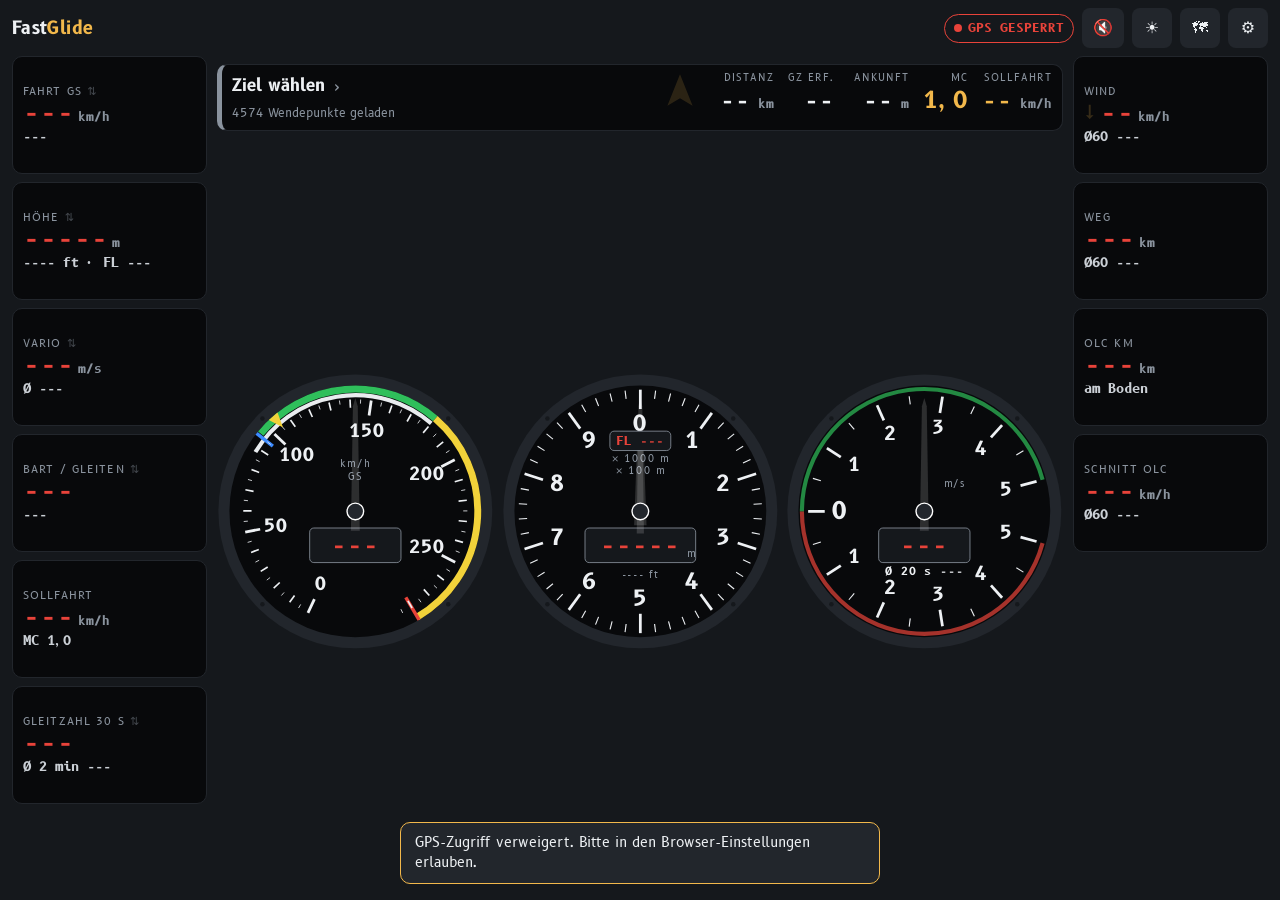
<file: index.html>
<!doctype html>
<html lang="de">
<head>
  <meta charset="utf-8">
  <meta name="viewport" content="width=device-width, initial-scale=1, viewport-fit=cover">
  <meta name="theme-color" content="#15181c">
  <meta name="description" content="Fahrt-, Steig- und Höhenanzeige per GPS für den Segelflug">
  <title>FastGlide</title>
  <link rel="manifest" href="manifest.webmanifest">
  <link rel="icon" href="icons/icon.svg" type="image/svg+xml">
  <link rel="apple-touch-icon" href="icons/icon-192.png">
  <link rel="stylesheet" href="vendor/leaflet/leaflet.css">
  <link rel="stylesheet" href="css/style.css">
</head>
<body>
  <div class="app">
    <header>
      <h1 class="brand">Fast<span>Glide</span></h1>
      <span class="chip" id="status" data-state="wait"><i></i><span id="status-text">GPS SUCHT …</span></span>
      <button id="sound" aria-pressed="false" title="Vario-Ton">🔇</button>
      <button id="day" aria-pressed="false" title="Tagmodus">☀</button>
      <button id="page" title="Karte" aria-label="Karte">🗺</button>
      <button id="open-settings" title="Einstellungen">⚙</button>
    </header>

    <div id="aswarn" class="aswarn" role="alert" hidden>
      <div class="aswarn-t">⚠ <span id="aswarn-title"></span></div>
      <div class="aswarn-d" id="aswarn-detail"></div>
      <div class="aswarn-h">
        <span>Tippen: 5 Minuten ruhig</span>
        <button type="button" id="aswarn-ignore">Nicht mehr warnen</button>
      </div>
    </div>

    <section class="digi" aria-label="Digitale Anzeigen">
      <!-- Links: Flugzustand (antippen wechselt obere und untere Anzeige), rechts: Wind, Strecke, Schnitt.
           Auf schmalen Bildschirmen stehen beide Gruppen zusammen als Raster über Endanflug und Karte. -->
      <div class="digi-l">
      <button type="button" class="digi-c d-full d-swap" data-swap="spd" aria-label="Fahrt, tippen zum Wechseln"><span class="fg-k" id="d-spd-k">Fahrt GS</span><span class="digi-n"><b id="d-spd">---</b><small class="u">km/h</small></span><span class="digi-s" id="d-spd-s">---</span></button>
      <button type="button" class="digi-c d-full d-swap" data-swap="alt" aria-label="Höhe, tippen zum Wechseln"><span class="fg-k">Höhe</span><span class="digi-n"><b id="d-alt">-----</b><small class="u" id="d-alt-u">m</small></span><span class="digi-s" id="d-altft">---- ft · FL ---</span></button>
      <button type="button" class="digi-c d-full d-swap" data-swap="var" aria-label="Vario, tippen zum Wechseln"><span class="fg-k" id="d-var-k">Vario</span><span class="digi-n"><b id="d-var">---</b><small class="u">m/s</small></span><span class="digi-s" id="d-avg">Ø ---</span></button>
      <button type="button" class="digi-c d-phase d-swap" data-swap="ph" aria-label="Bart oder Gleitflug, tippen zum Wechseln" aria-live="off"><span class="fg-k" id="d-ph-k">Bart / Gleiten</span><span class="digi-n"><b id="d-ph">---</b><small class="u" id="d-ph-u"></small></span><span class="digi-s" id="d-ph-s">---</span></button>
      <button type="button" class="digi-c d-stf" id="d-stf-box" aria-label="Sollfahrt, tippen für MC, Flächenbelastung und Mücken">
        <span class="fg-k">Sollfahrt</span><span class="digi-n"><b id="d-stf">---</b><small class="u">km/h</small> <i id="d-stf-cmd" class="stf-cmd"></i></span><span class="digi-s" id="d-stf-s">MC ---</span>
      </button>
      <button type="button" class="digi-c d-full d-ld d-swap" data-swap="ld" aria-label="Gleitzahl über Grund, tippen zum Wechseln"><span class="fg-k" id="d-ld-k">Gleitzahl 30 s</span><span class="digi-n"><b id="d-ld">---</b></span><span class="digi-s" id="d-ld-s">Ø 2 min ---</span></button>
      </div>
      <div class="digi-r">
      <button type="button" class="digi-c d-windt" id="d-wind-box" aria-label="Wind, tippen für Details">
        <span class="fg-k" id="d-wind-k">Wind</span><span class="digi-n"><i id="d-wind-arr" class="wind-arr" aria-hidden="true">↓</i><b id="d-wind">--</b><small class="u">km/h</small></span><span class="digi-s" id="d-wind-s">Ø60 ---</span>
      </button>
      <button type="button" class="digi-c d-full d-dist" id="d-dist-box" aria-label="Geflogene Strecke">
        <span class="fg-k">Weg</span><span class="digi-n"><b id="d-dist">---</b><small class="u">km</small></span><span class="digi-s" id="d-dist-s">Ø60 ---</span>
      </button>
      <button type="button" class="digi-c d-full d-olc" id="d-olc-box" aria-label="OLC-Strecke, tippen für Details">
        <span class="fg-k">OLC km</span><span class="digi-n"><b id="d-olc">---</b><small class="u">km</small></span><span class="digi-s" id="d-olc-s">---</span>
      </button>
      <button type="button" class="digi-c d-olcv" id="d-olcv-box" aria-label="Schnitt OLC, tippen für Details">
        <span class="fg-k">Schnitt OLC</span><span class="digi-n"><b id="d-olcv">---</b><small class="u">km/h</small></span><span class="digi-s" id="d-olcv-s">Ø60 ---</span>
      </button>
      <button type="button" class="digi-c d-full d-task" id="d-task-box" aria-label="Geflogene Aufgabenstrecke, tippen für Details">
        <span class="fg-k">Aufgabe km</span><span class="digi-n"><b id="d-task">---</b><small class="u">km</small></span><span class="digi-s" id="d-task-s">---</span>
      </button>
      <button type="button" class="digi-c d-task d-taskv" id="d-taskv-box" aria-label="Schnitt Aufgabe, tippen für Details">
        <span class="fg-k">Schnitt Aufgabe</span><span class="digi-n"><b id="d-taskv">---</b><small class="u">km/h</small></span><span class="digi-s" id="d-taskv-s">Ø60 ---</span>
      </button>
      </div>
    </section>

    <section id="fg" class="fg" data-state="none" role="button" tabindex="0" aria-label="Endanflug: Ziel wählen">
      <div class="fg-head"><span class="fg-name">Endanflug</span><span class="fg-code"></span></div>
      <div class="fg-vals">
        <div class="fg-dir" data-mode="off" aria-hidden="true">
          <svg viewBox="0 0 40 40"><g class="fg-arrow"><path d="M20 3 L32 33 L20 26 L8 33 Z"/></g></svg>
          <span class="fg-turn"></span>
        </div>
        <div class="fg-v"><span class="fg-k">Distanz</span><span class="fg-n"><b id="fg-dist">--</b> km</span></div>
        <div class="fg-v fg-ld"><span class="fg-k">GZ erf.</span><span class="fg-n"><b id="fg-ld">--</b></span></div>
        <div class="fg-v fg-arr"><span class="fg-k">Ankunft</span><span class="fg-n"><b id="fg-arr">--</b> m</span></div>
        <div class="fg-v fg-mc" role="button" tabindex="0" title="MC, Flächenbelastung und Mücken einstellen"><span class="fg-k">MC</span><span class="fg-n"><b id="fg-mc">--</b></span></div>
        <div class="fg-v fg-stf"><span class="fg-k">Sollfahrt</span><span class="fg-n"><b id="fg-stf">--</b> km/h</span></div>
      </div>
      <div class="fg-note">Wendepunktdatei in ⚙ laden</div>
    </section>

    <main class="gauges">
      <section class="inst"><svg id="asi" role="img" aria-label="Fahrtmesser"></svg></section>
      <section class="inst"><svg id="alt" role="img" aria-label="Höhenmesser"></svg></section>
      <section class="inst"><svg id="vario" role="img" aria-label="Variometer"></svg></section>
    </main>

    <section class="mapview" id="mapview" hidden>
      <div class="map-wrap">
        <div id="map" aria-label="Karte"></div>
        <div id="map3d" aria-label="3D-Karte" hidden></div>
        <div id="cockpit" class="cockpit" hidden></div>
        <button id="recenter" class="recenter" title="Auf Flugzeug zentrieren" hidden>⌖</button>
        <button id="follow3d" class="recenter" title="Wieder hinter dem Flugzeug" hidden>⌖</button>
        <div class="map-toggles">
          <button id="tg-3d" class="tg-mode" type="button" aria-pressed="false" title="3D-Ansicht">3D</button>
          <button id="tg-cockpit" class="tg-mode" type="button" aria-pressed="false" title="Blick aus dem Cockpit mit Instrumenten" hidden>Cockpit</button>
          <button id="tg-airspace" type="button" aria-pressed="true">Luftraum</button>
          <button id="tg-task" type="button" aria-pressed="true" hidden>Aufgabe</button>
        </div>
        <button id="task-chip" class="task-chip" type="button" title="Aufgaben-Info" hidden></button>
      </div>
    </section>

    <section id="replay" class="replay" hidden aria-label="Flug abspielen">
      <div class="rp-row">
        <button type="button" id="rp-play" aria-label="Abspielen">▶</button>
        <button type="button" id="rp-back" aria-label="Zurück">⏪</button>
        <button type="button" id="rp-fwd" aria-label="Vor">⏩</button>
        <select id="rp-speed" aria-label="Geschwindigkeit"></select>
        <b id="rp-time" class="rp-time">--:--:--</b>
        <span id="rp-title" class="rp-title"></span>
        <button type="button" id="rp-close" aria-label="Abspielen beenden">✕</button>
      </div>
      <canvas id="rp-baro" class="rp-baro" aria-label="Barogramm, tippen oder ziehen zum Springen"></canvas>
    </section>
  </div>

  <div id="toast" class="toast" role="status" hidden></div>

  <dialog id="picker" class="picker">
    <form method="dialog" class="settings">
      <h2 tabindex="-1" autofocus>Ziel wählen</h2>
      <input id="wp-search" type="search" placeholder="Name oder Kürzel suchen" autocomplete="off">
      <label class="row"><input id="wp-landable" type="checkbox"> Nur Landeplätze</label>
      <ul id="wp-list" class="wp-list"></ul>
      <button id="wp-none" type="button">Kein Ziel</button>
      <button class="primary">Schließen</button>
    </form>
  </dialog>

  <dialog id="task-dlg" class="task-dlg">
    <form method="dialog" class="settings">
      <h2 id="ti-title" tabindex="-1" autofocus></h2>
      <p class="hint" id="ti-sub"></p>
      <dl id="ti-facts" class="ti-facts"></dl>
      <div id="ti-airspace" class="ti-airspace" hidden></div>
      <table class="ti-points"><thead><tr><th></th><th>Punkt</th><th>km</th><th>Zone</th></tr></thead><tbody id="ti-points"></tbody></table>
      <pre id="ti-notes" class="ti-notes" hidden></pre>
      <button id="ti-map" type="button">Ganze Aufgabe auf der Karte</button>
      <button class="primary">Schließen</button>
    </form>
  </dialog>

  <dialog id="stf-dlg" class="stf-dlg">
    <form method="dialog" class="settings">
      <h2 tabindex="-1" autofocus>Sollfahrt</h2>
      <div class="stepper">
        <span class="fg-k">MC (m/s)</span>
        <button type="button" data-step="mc:-0.5" aria-label="MC minus 0,5">−</button>
        <input id="mc" type="number" inputmode="decimal" step="0.1" min="0" max="6">
        <button type="button" data-step="mc:0.5" aria-label="MC plus 0,5">+</button>
      </div>
      <div class="stepper">
        <span class="fg-k">Flächenbel. (kg/m²)</span>
        <button type="button" data-step="wl:-1" aria-label="Flächenbelastung minus 1">−</button>
        <input id="wing-loading" type="number" inputmode="decimal" step="0.1" min="20" max="80">
        <button type="button" data-step="wl:1" aria-label="Flächenbelastung plus 1">+</button>
      </div>
      <div class="stepper">
        <span class="fg-k">Mücken (%)</span>
        <button type="button" data-step="bugs:-5" aria-label="Mücken minus 5">−</button>
        <input id="bugs" type="number" inputmode="numeric" step="1" min="0" max="50">
        <button type="button" data-step="bugs:5" aria-label="Mücken plus 5">+</button>
      </div>
      <p class="hint" id="stf-info"></p>
      <button class="primary">Schließen</button>
    </form>
  </dialog>

  <dialog id="avg-dlg">
    <form method="dialog" class="settings">
      <h2 tabindex="-1" autofocus>Strecke, Schnitt und Wind</h2>
      <dl id="avg-facts" class="ti-facts"></dl>
      <p class="hint">Mit Aufgabe: ab dem letzten Abflug (Startlinie überflogen bzw. Startkreis verlassen), bezogen auf die bereits geflogene Aufgabenstrecke.
        OLC: ab Motor aus bzw. Ausklinken, Strecke über bis zu 6 Schenkel bis zur Position optimiert.
        „Ø60“ ist das Mittel der letzten 60 Minuten (bei OLC die über 6 Schenkel optimierte Strecke innerhalb dieser Stunde).
        „Weg geflogen“ ist die ganze Flugspur ab dem Abheben, mit allen Kreisen.
        Live sieht das Handy weder Motor noch Seil: erkannt wird der erste Bart oder das erste deutliche Sinken nach dem Steigflug.</p>
      <button type="button" id="avg-now">Start OLC: jetzt</button>
      <button type="button" id="avg-auto">Start OLC: automatisch</button>
      <button class="primary">Schließen</button>
    </form>
  </dialog>

  <dialog id="settings">
    <form method="dialog" class="settings">
      <h2>Einstellungen</h2>

      <fieldset>
        <legend>Höhe</legend>
        <p class="hint">Die GPS-Höhe kann je nach Handy um rund 50 m von der Höhe über Meer abweichen.
          Am Boden die Platzhöhe eingeben und „Kalibrieren“ tippen.</p>
        <label>Platzhöhe (m)
          <input id="field-elev" type="number" inputmode="numeric" placeholder="z. B. 432">
        </label>
        <button type="button" id="calibrate">Kalibrieren</button>
        <p class="hint">Aktuelle GPS-Höhe (roh): <b id="gps-alt">keine</b></p>
        <label>Korrektur (m)
          <input id="alt-offset" type="number" inputmode="numeric" step="1">
        </label>
      </fieldset>

      <fieldset>
        <legend>Endanflug</legend>
        <p class="hint">Die Standarddatei 2021_LOXN_Alle ist in der App enthalten und wird automatisch geladen.
          Eine eigene Datei im SeeYou-Format (.cup oder .cupx, auch von LX-Geräten) kann sie ersetzen.</p>
        <label>Wendepunktdatei
          <input id="wp-file" type="file" accept=".cup,.cupx,.txt,text/plain,application/zip">
        </label>
        <p class="hint"><b id="wp-info">Keine Datei geladen</b></p>
        <button type="button" id="wp-default">Standard-Wendepunkte laden (2021_LOXN_Alle)</button>
        <button type="button" id="wp-clear">Wendepunkte löschen</button>
        <label>Sicherheitshöhe über Ziel (m)
          <input id="safety-height" type="number" inputmode="numeric" step="10" min="0">
        </label>
        <p class="hint">Der Endanflug rechnet mit der Polare, dem MC-Wert und dem geschätzten Wind (siehe Sollfahrt).
          „Ankunft“ ist die Höhe über Ziel plus Sicherheitshöhe bzw. über der Mindest-Ankunftshöhe der Aufgabe.
          Grün: mit MC erreichbar. Gelb: nur mit MC 0 (bestes Gleiten). Rot: nicht erreichbar.</p>
      </fieldset>

      <fieldset>
        <legend>Sollfahrt und Polare</legend>
        <label>Flugzeug / Polare
          <input id="polar-search" type="search" placeholder="Suchen, z. B. Ventus, LS 8, ASK 21" autocomplete="off">
          <select id="polar"></select>
        </label>
        <p class="hint" id="polar-info"></p>
        <div id="custom-polar" class="custom-polar" hidden>
          <p class="hint">Eigene Polare: drei Punkte (Fahrt IAS in km/h, Sinken in m/s) bei der Bezugsmasse, z. B. aus dem Flughandbuch.
            Langsamer Punkt nahe dem geringsten Sinken, mittlerer Punkt um 130 km/h, schneller Punkt um 170–200 km/h.</p>
          <label>Name <input id="cp-name" type="text" autocomplete="off"></label>
          <div class="cp-grid">
            <label>Bezugsmasse (kg) <input id="cp-mass" type="number" inputmode="decimal" step="1"></label>
            <label>Flügelfläche (m²) <input id="cp-area" type="number" inputmode="decimal" step="0.01"></label>
            <label>v1 (km/h) <input id="cp-v1" type="number" inputmode="decimal"></label>
            <label>Sinken 1 (m/s) <input id="cp-s1" type="number" inputmode="decimal" step="0.01"></label>
            <label>v2 (km/h) <input id="cp-v2" type="number" inputmode="decimal"></label>
            <label>Sinken 2 (m/s) <input id="cp-s2" type="number" inputmode="decimal" step="0.01"></label>
            <label>v3 (km/h) <input id="cp-v3" type="number" inputmode="decimal"></label>
            <label>Sinken 3 (m/s) <input id="cp-s3" type="number" inputmode="decimal" step="0.01"></label>
            <label>v<sub>NO</sub> (km/h, optional) <input id="cp-vno" type="number" inputmode="decimal"></label>
            <label>VNE (km/h, optional) <input id="cp-vne" type="number" inputmode="decimal"></label>
          </div>
          <button type="button" id="cp-save">Eigene Polare übernehmen</button>
        </div>
        <p class="hint">Fahrtmesser: Beim Arcus M die Markierungen aus dem Flughandbuch. Bei anderen Typen nur ein gelber Strich bei v<sub>NO</sub> (Ende des grünen Bogens), soweit bekannt. Bitte den eigenen Fahrtmesser beachten.</p>
        <button type="button" id="open-stf">MC, Flächenbelastung, Mücken …</button>
        <label class="row"><input id="stf-tone" type="checkbox"> Sollfahrtton im Geradeausflug</label>
        <p class="hint">Beim Eindrehen und bei kräftigem Steigen (ab MC, mindestens 1 m/s) schaltet der Ton sofort auf Vario, 8 s nach dem Ausrollen wieder auf Sollfahrt.</p>
        <p class="hint">Das Handy misst keine Fahrt durch die Luft. Der Wind wird beim Kreisen (auch bei Wenden am Hang über ⅔ Kreis) aus dem Versatz geschätzt.
          Daraus folgen Fahrt durch die Luft (IAS, berechnet), Netto-Steigen und die Sollfahrt zum Delfinfliegen.
          Ohne Windschätzung (oder älter als 20 min) gilt die Sollfahrt für ruhige Luft, verglichen wird dann mit der Fahrt über Grund.
          Ton: zu schnell = Pieptöne (ziehen), zu langsam = tiefer Dauerton (drücken), innerhalb ±5 km/h still.</p>
      </fieldset>

      <fieldset>
        <legend>Aufgabe</legend>
        <p class="hint">Wettbewerbsaufgabe laden: SeeYou-/LX9000-Aufgabe (.cup mit „Related Tasks“, auch .cupx) oder XCSoar (.tsk).
          Von Soaring Spot die Aufgabe am Handy herunterladen und mit <b>Teilen → FastGlide</b> öffnen oder hier auswählen.</p>
        <label>Aufgabendatei
          <input id="task-file" type="file" accept=".cup,.cupx,.tsk,.xml,.txt">
        </label>
        <label>Oder Link (Soaring-Spot-Aufgabe oder Aufgabendatei)
          <input id="task-url" type="url" inputmode="url" placeholder="https://www.soaringspot.com/…/tasks/…">
        </label>
        <button type="button" id="task-url-load">Von Link laden</button>
        <p class="hint"><b id="task-info">Keine Aufgabe geladen</b></p>
        <button type="button" id="task-show-info" hidden>Aufgaben-Info anzeigen</button>
        <button type="button" id="task-clear">Aufgabe löschen</button>
      </fieldset>

      <fieldset>
        <legend>Kartenebenen</legend>
        <label class="row"><input id="show-airspace" type="checkbox"> Lufträume anzeigen</label>
        <label class="row"><input id="show-task" type="checkbox"> Aufgabe anzeigen</label>
        <p class="hint">Ausgeblendete Lufträume werden weiterhin überwacht, die Warnung bleibt aktiv.</p>
      </fieldset>

      <fieldset>
        <legend>Lufträume</legend>
        <p class="hint">Die Luftraumdatei der Austro Control (gültig ab 26.11.2026) ist in der App enthalten und wird automatisch geladen.
          Eine eigene Datei im OpenAir-Format (.txt) kann sie ersetzen. SeeYou-CUB-Dateien (Binärformat) werden nicht unterstützt.</p>
        <label>Luftraumdatei
          <input id="as-file" type="file" accept=".txt,.air,.openair,text/plain">
        </label>
        <p class="hint"><b id="as-info">Keine Luftraumdatei geladen</b></p>
        <button type="button" id="as-default">Standard-Lufträume laden (Austro Control)</button>
        <button type="button" id="as-clear">Lufträume löschen</button>
        <p class="hint">Warnen bei Annäherung an:</p>
        <div id="as-cats" class="as-cats"></div>
        <label>Warnabstand seitlich
          <select id="as-km">
            <option value="1">1 km</option>
            <option value="2">2 km</option>
            <option value="3">3 km</option>
            <option value="5">5 km</option>
          </select>
        </label>
        <label>Warnabstand Höhe
          <select id="as-vmargin">
            <option value="100">100 m</option>
            <option value="150">150 m</option>
            <option value="200">200 m</option>
            <option value="300">300 m</option>
          </select>
        </label>
        <label class="row"><input id="as-tra" type="checkbox"> TRAs als aktiv behandeln (in einer TRA keine C/D-Warnung)</label>
        <p class="hint" id="as-ign-info">Keine Ausnahmen.</p>
        <button type="button" id="as-ign-reset">Ausnahmen zurücksetzen</button>
        <label class="row"><input id="as-sound" type="checkbox"> Warnton</label>
        <button type="button" id="as-test">Warnton testen</button>
        <p class="hint warn">Höhenvergleich mit GPS-Höhe. Flugflächen (FL) beziehen sich auf den Luftdruck und können je nach Wetter um 100–300 m abweichen.
          Aktivierte Segelflugsektoren und NOTAMs sind nicht berücksichtigt.</p>
      </fieldset>

      <fieldset>
        <legend>Variometer</legend>
        <p class="hint">Das Steigen wird aus der GPS-Höhe berechnet. Eine längere Dämpfung zeigt ruhiger an, reagiert aber später.</p>
        <label>Dämpfung
          <select id="vario-window">
            <option value="2">2 s (schnell, unruhig)</option>
            <option value="4">4 s (Standard)</option>
            <option value="6">6 s</option>
            <option value="8">8 s (ruhig, träge)</option>
          </select>
        </label>
      </fieldset>

      <fieldset>
        <legend>Vario-Ton</legend>
        <p class="hint">Mit 🔊 oben umschalten: aus → V (nur Vario) → SF (Sollfahrt im Geradeausflug, Vario beim Kreisen und Steigen) → aus. Ab +0,2 m/s piept es, je stärker das Steigen, desto höher und schneller.</p>
        <label>Lautstärke
          <input id="volume" type="range" min="10" max="100" step="5">
        </label>
        <label class="row"><input id="sink-tone" type="checkbox"> Sinkton (tiefer Dauerton)</label>
        <label>Sinkton ab
          <select id="sink-threshold">
            <option value="-1.5">−1,5 m/s</option>
            <option value="-2">−2,0 m/s</option>
            <option value="-2.5">−2,5 m/s</option>
            <option value="-3">−3,0 m/s</option>
            <option value="-4">−4,0 m/s</option>
          </select>
        </label>
      </fieldset>

      <fieldset>
        <legend>Karte</legend>
        <label>Kartenstil
          <select id="map-source">
            <option value="osm">OpenStreetMap</option>
            <option value="topo">OpenTopoMap (Gelände)</option>
          </select>
        </label>
        <p class="hint">Die Karte braucht Internet. Angesehene Kartenteile werden gespeichert und sind danach auch ohne Empfang sichtbar.</p>
        <label>Bild in der 3D-Ansicht
          <select id="map3d-imagery">
            <option value="sat">Luftbild (Sentinel-2)</option>
            <option value="topo">OpenTopoMap</option>
          </select>
        </label>
        <p class="hint">3D: Gelände aus SRTM-Höhendaten, das Flugzeug wird von hinten gezeigt. Ziehen mit zwei Fingern (oder rechter Maustaste) dreht und neigt die Ansicht, Zoomen geht wie gewohnt. Verschieben beendet das Mitfliegen, ⌖ setzt die Kamera wieder hinter das Flugzeug. Braucht Internet und belastet den Akku stärker.</p>
        <button type="button" id="fullscreen">Vollbild ein/aus</button>
      </fieldset>

      <fieldset>
        <legend>Flug abspielen (IGC)</legend>
        <p class="hint">Einen aufgezeichneten Flug nachfliegen: Instrumente, Endanflug, Aufgabe und Luftraumwarnung laufen mit, als käme die Position vom GPS. Unten erscheint die Zeitachse mit Barogramm.</p>
        <label>IGC-Datei laden
          <input id="igc-file" type="file" accept=".igc,.IGC">
        </label>
        <label class="row"><input id="igc-air" type="checkbox"> Fahrt und Wind aus der Datei verwenden (wenn der Logger sie aufzeichnet)</label>
        <p class="hint">Mit Fahrtmesser am Logger (z. B. LXNAV) laufen Sollfahrt, Netto und Endanflug mit echter Fahrt und dem Wind des Loggers. Ohne Häkchen rechnet die App wie am Handy nur aus GPS.</p>
        <button type="button" id="igc-demo">Beispielflug abspielen</button>
        <p class="hint" id="igc-demo-info"></p>
      </fieldset>

      <fieldset>
        <legend>Test</legend>
        <label class="row"><input id="sim" type="checkbox"> Simulation statt GPS</label>
      </fieldset>

      <p class="hint warn">Die Fahrt ist die GPS-Geschwindigkeit über Grund bzw. mit geschätztem Wind eine berechnete Fahrt durch die Luft.
        Sie ersetzt keinen Fahrtmesser.</p>

      <button id="close-settings" class="primary">Schließen</button>
    </form>
  </dialog>

  <script src="vendor/leaflet/leaflet.js"></script>
  <script type="module" src="js/app.js"></script>
</body>
</html>
</file>
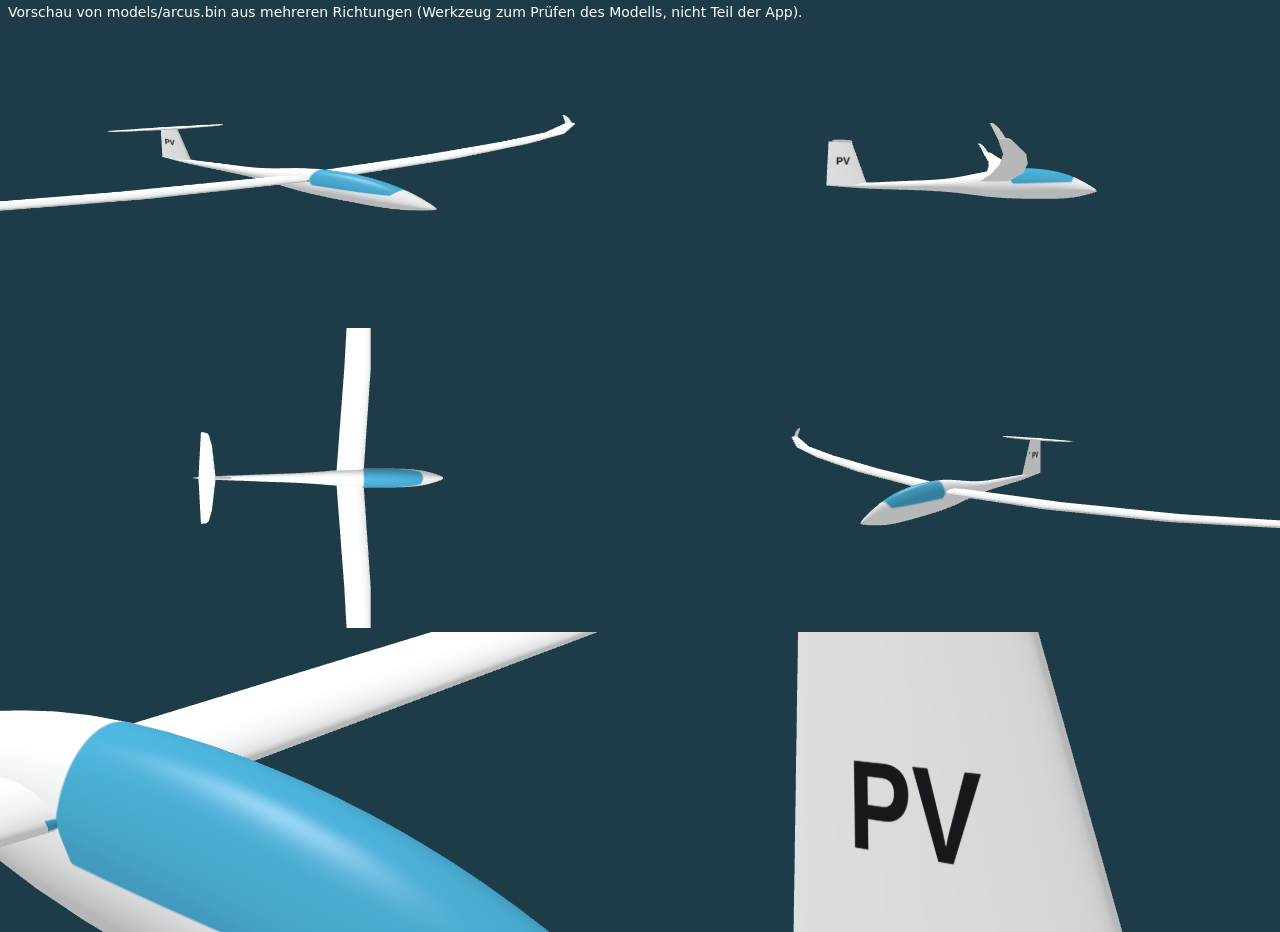
<file: tools/model-preview.html>
<!doctype html>
<html lang="de">
<head>
<meta charset="utf-8">
<meta name="viewport" content="width=device-width, initial-scale=1">
<title>Modellvorschau</title>
<style>
  body { margin: 0; background: #1d3c48; color: #fff; font: 14px system-ui, sans-serif; }
  .grid { display: grid; grid-template-columns: 1fr 1fr; gap: 4px; }
  canvas { width: 100%; height: 300px; display: block; }
  .grid:has(> canvas:only-child) canvas { height: 560px; }
  p { margin: 4px 8px; }
</style>
</head>
<body>
<p>Vorschau von models/arcus.bin aus mehreren Richtungen (Werkzeug zum Prüfen des Modells, nicht Teil der App).</p>
<div class="grid" id="g"></div>
<script type="module">
  import * as THREE from "../vendor/three/three.module.min.js";
  import { loadModel, buildGlider } from "../js/map3d.js";
  const model = await loadModel(THREE, "../models/arcus.bin");
  const views = [
    ["schräg vorne", [9, 10, 4], [0, 0, 0.3], 14],
    ["Seite", [40, -1.5, 0.3], [0, -1.5, 0.3], 4.6],
    ["oben", [0.01, -1.5, 40], [0, -1.5, 0], 5],
    ["schräg wie Zeichnung", [-9, 9, 3], [0, -1, 0.4], 13],
    ["Haube nah", [2.2, 3.2, 1.6], [0, 1.2, 0.5], 6],
    ["Leitwerk nah", [2.2, -3.4, 1.2], [0, -5.2, 0.8], 5],
  ];
  // ?nur=Seite zeigt nur eine Ansicht, groß
  const only = new URLSearchParams(location.search).get("nur");
  if (only) document.getElementById("g").style.gridTemplateColumns = "1fr";
  for (const [name, pos, look, fov] of views.filter((v) => !only || v[0] === only)) {
    const cv = document.createElement("canvas");
    document.getElementById("g").appendChild(cv);
    const r = new THREE.WebGLRenderer({ canvas: cv, antialias: true });
    r.setPixelRatio(devicePixelRatio);
    r.setSize(cv.clientWidth, cv.clientHeight, false);
    r.setClearColor(0x1d3c48);
    const scene = new THREE.Scene();
    scene.add(new THREE.AmbientLight(0xffffff, 1.6));
    const sun = new THREE.DirectionalLight(0xffffff, 2.2);
    sun.position.set(0.4, -0.6, 1).normalize();
    scene.add(sun);
    scene.add(buildGlider(THREE, "PV", model));
    const cam = new THREE.PerspectiveCamera(fov * 3, cv.clientWidth / cv.clientHeight, 0.1, 200);
    cam.up.set(0, 0, 1);
    cam.position.set(...pos);
    cam.lookAt(...look);
    r.render(scene, cam);
    cv.title = name;
  }
</script>
</body>
</html>
</file>
<file: vendor/leaflet/leaflet.css>
/* required styles */

.leaflet-pane,
.leaflet-tile,
.leaflet-marker-icon,
.leaflet-marker-shadow,
.leaflet-tile-container,
.leaflet-pane > svg,
.leaflet-pane > canvas,
.leaflet-zoom-box,
.leaflet-image-layer,
.leaflet-layer {
	position: absolute;
	left: 0;
	top: 0;
	}
.leaflet-container {
	overflow: hidden;
	}
.leaflet-tile,
.leaflet-marker-icon,
.leaflet-marker-shadow {
	-webkit-user-select: none;
	   -moz-user-select: none;
	        user-select: none;
	  -webkit-user-drag: none;
	}
/* Prevents IE11 from highlighting tiles in blue */
.leaflet-tile::selection {
	background: transparent;
}
/* Safari renders non-retina tile on retina better with this, but Chrome is worse */
.leaflet-safari .leaflet-tile {
	image-rendering: -webkit-optimize-contrast;
	}
/* hack that prevents hw layers "stretching" when loading new tiles */
.leaflet-safari .leaflet-tile-container {
	width: 1600px;
	height: 1600px;
	-webkit-transform-origin: 0 0;
	}
.leaflet-marker-icon,
.leaflet-marker-shadow {
	display: block;
	}
/* .leaflet-container svg: reset svg max-width decleration shipped in Joomla! (joomla.org) 3.x */
/* .leaflet-container img: map is broken in FF if you have max-width: 100% on tiles */
.leaflet-container .leaflet-overlay-pane svg {
	max-width: none !important;
	max-height: none !important;
	}
.leaflet-container .leaflet-marker-pane img,
.leaflet-container .leaflet-shadow-pane img,
.leaflet-container .leaflet-tile-pane img,
.leaflet-container img.leaflet-image-layer,
.leaflet-container .leaflet-tile {
	max-width: none !important;
	max-height: none !important;
	width: auto;
	padding: 0;
	}

.leaflet-container img.leaflet-tile {
	/* See: https://bugs.chromium.org/p/chromium/issues/detail?id=600120 */
	mix-blend-mode: plus-lighter;
}

.leaflet-container.leaflet-touch-zoom {
	-ms-touch-action: pan-x pan-y;
	touch-action: pan-x pan-y;
	}
.leaflet-container.leaflet-touch-drag {
	-ms-touch-action: pinch-zoom;
	/* Fallback for FF which doesn't support pinch-zoom */
	touch-action: none;
	touch-action: pinch-zoom;
}
.leaflet-container.leaflet-touch-drag.leaflet-touch-zoom {
	-ms-touch-action: none;
	touch-action: none;
}
.leaflet-container {
	-webkit-tap-highlight-color: transparent;
}
.leaflet-container a {
	-webkit-tap-highlight-color: rgba(51, 181, 229, 0.4);
}
.leaflet-tile {
	filter: inherit;
	visibility: hidden;
	}
.leaflet-tile-loaded {
	visibility: inherit;
	}
.leaflet-zoom-box {
	width: 0;
	height: 0;
	-moz-box-sizing: border-box;
	     box-sizing: border-box;
	z-index: 800;
	}
/* workaround for https://bugzilla.mozilla.org/show_bug.cgi?id=888319 */
.leaflet-overlay-pane svg {
	-moz-user-select: none;
	}

.leaflet-pane         { z-index: 400; }

.leaflet-tile-pane    { z-index: 200; }
.leaflet-overlay-pane { z-index: 400; }
.leaflet-shadow-pane  { z-index: 500; }
.leaflet-marker-pane  { z-index: 600; }
.leaflet-tooltip-pane   { z-index: 650; }
.leaflet-popup-pane   { z-index: 700; }

.leaflet-map-pane canvas { z-index: 100; }
.leaflet-map-pane svg    { z-index: 200; }

.leaflet-vml-shape {
	width: 1px;
	height: 1px;
	}
.lvml {
	behavior: url(#default#VML);
	display: inline-block;
	position: absolute;
	}


/* control positioning */

.leaflet-control {
	position: relative;
	z-index: 800;
	pointer-events: visiblePainted; /* IE 9-10 doesn't have auto */
	pointer-events: auto;
	}
.leaflet-top,
.leaflet-bottom {
	position: absolute;
	z-index: 1000;
	pointer-events: none;
	}
.leaflet-top {
	top: 0;
	}
.leaflet-right {
	right: 0;
	}
.leaflet-bottom {
	bottom: 0;
	}
.leaflet-left {
	left: 0;
	}
.leaflet-control {
	float: left;
	clear: both;
	}
.leaflet-right .leaflet-control {
	float: right;
	}
.leaflet-top .leaflet-control {
	margin-top: 10px;
	}
.leaflet-bottom .leaflet-control {
	margin-bottom: 10px;
	}
.leaflet-left .leaflet-control {
	margin-left: 10px;
	}
.leaflet-right .leaflet-control {
	margin-right: 10px;
	}


/* zoom and fade animations */

.leaflet-fade-anim .leaflet-popup {
	opacity: 0;
	-webkit-transition: opacity 0.2s linear;
	   -moz-transition: opacity 0.2s linear;
	        transition: opacity 0.2s linear;
	}
.leaflet-fade-anim .leaflet-map-pane .leaflet-popup {
	opacity: 1;
	}
.leaflet-zoom-animated {
	-webkit-transform-origin: 0 0;
	    -ms-transform-origin: 0 0;
	        transform-origin: 0 0;
	}
svg.leaflet-zoom-animated {
	will-change: transform;
}

.leaflet-zoom-anim .leaflet-zoom-animated {
	-webkit-transition: -webkit-transform 0.25s cubic-bezier(0,0,0.25,1);
	   -moz-transition:    -moz-transform 0.25s cubic-bezier(0,0,0.25,1);
	        transition:         transform 0.25s cubic-bezier(0,0,0.25,1);
	}
.leaflet-zoom-anim .leaflet-tile,
.leaflet-pan-anim .leaflet-tile {
	-webkit-transition: none;
	   -moz-transition: none;
	        transition: none;
	}

.leaflet-zoom-anim .leaflet-zoom-hide {
	visibility: hidden;
	}


/* cursors */

.leaflet-interactive {
	cursor: pointer;
	}
.leaflet-grab {
	cursor: -webkit-grab;
	cursor:    -moz-grab;
	cursor:         grab;
	}
.leaflet-crosshair,
.leaflet-crosshair .leaflet-interactive {
	cursor: crosshair;
	}
.leaflet-popup-pane,
.leaflet-control {
	cursor: auto;
	}
.leaflet-dragging .leaflet-grab,
.leaflet-dragging .leaflet-grab .leaflet-interactive,
.leaflet-dragging .leaflet-marker-draggable {
	cursor: move;
	cursor: -webkit-grabbing;
	cursor:    -moz-grabbing;
	cursor:         grabbing;
	}

/* marker & overlays interactivity */
.leaflet-marker-icon,
.leaflet-marker-shadow,
.leaflet-image-layer,
.leaflet-pane > svg path,
.leaflet-tile-container {
	pointer-events: none;
	}

.leaflet-marker-icon.leaflet-interactive,
.leaflet-image-layer.leaflet-interactive,
.leaflet-pane > svg path.leaflet-interactive,
svg.leaflet-image-layer.leaflet-interactive path {
	pointer-events: visiblePainted; /* IE 9-10 doesn't have auto */
	pointer-events: auto;
	}

/* visual tweaks */

.leaflet-container {
	background: #ddd;
	outline-offset: 1px;
	}
.leaflet-container a {
	color: #0078A8;
	}
.leaflet-zoom-box {
	border: 2px dotted #38f;
	background: rgba(255,255,255,0.5);
	}


/* general typography */
.leaflet-container {
	font-family: "Helvetica Neue", Arial, Helvetica, sans-serif;
	font-size: 12px;
	font-size: 0.75rem;
	line-height: 1.5;
	}


/* general toolbar styles */

.leaflet-bar {
	box-shadow: 0 1px 5px rgba(0,0,0,0.65);
	border-radius: 4px;
	}
.leaflet-bar a {
	background-color: #fff;
	border-bottom: 1px solid #ccc;
	width: 26px;
	height: 26px;
	line-height: 26px;
	display: block;
	text-align: center;
	text-decoration: none;
	color: black;
	}
.leaflet-bar a,
.leaflet-control-layers-toggle {
	background-position: 50% 50%;
	background-repeat: no-repeat;
	display: block;
	}
.leaflet-bar a:hover,
.leaflet-bar a:focus {
	background-color: #f4f4f4;
	}
.leaflet-bar a:first-child {
	border-top-left-radius: 4px;
	border-top-right-radius: 4px;
	}
.leaflet-bar a:last-child {
	border-bottom-left-radius: 4px;
	border-bottom-right-radius: 4px;
	border-bottom: none;
	}
.leaflet-bar a.leaflet-disabled {
	cursor: default;
	background-color: #f4f4f4;
	color: #bbb;
	}

.leaflet-touch .leaflet-bar a {
	width: 30px;
	height: 30px;
	line-height: 30px;
	}
.leaflet-touch .leaflet-bar a:first-child {
	border-top-left-radius: 2px;
	border-top-right-radius: 2px;
	}
.leaflet-touch .leaflet-bar a:last-child {
	border-bottom-left-radius: 2px;
	border-bottom-right-radius: 2px;
	}

/* zoom control */

.leaflet-control-zoom-in,
.leaflet-control-zoom-out {
	font: bold 18px 'Lucida Console', Monaco, monospace;
	text-indent: 1px;
	}

.leaflet-touch .leaflet-control-zoom-in, .leaflet-touch .leaflet-control-zoom-out  {
	font-size: 22px;
	}


/* layers control */

.leaflet-control-layers {
	box-shadow: 0 1px 5px rgba(0,0,0,0.4);
	background: #fff;
	border-radius: 5px;
	}
.leaflet-control-layers-toggle {
	background-image: url(images/layers.png);
	width: 36px;
	height: 36px;
	}
.leaflet-retina .leaflet-control-layers-toggle {
	background-image: url(images/layers-2x.png);
	background-size: 26px 26px;
	}
.leaflet-touch .leaflet-control-layers-toggle {
	width: 44px;
	height: 44px;
	}
.leaflet-control-layers .leaflet-control-layers-list,
.leaflet-control-layers-expanded .leaflet-control-layers-toggle {
	display: none;
	}
.leaflet-control-layers-expanded .leaflet-control-layers-list {
	display: block;
	position: relative;
	}
.leaflet-control-layers-expanded {
	padding: 6px 10px 6px 6px;
	color: #333;
	background: #fff;
	}
.leaflet-control-layers-scrollbar {
	overflow-y: scroll;
	overflow-x: hidden;
	padding-right: 5px;
	}
.leaflet-control-layers-selector {
	margin-top: 2px;
	position: relative;
	top: 1px;
	}
.leaflet-control-layers label {
	display: block;
	font-size: 13px;
	font-size: 1.08333em;
	}
.leaflet-control-layers-separator {
	height: 0;
	border-top: 1px solid #ddd;
	margin: 5px -10px 5px -6px;
	}

/* Default icon URLs */
.leaflet-default-icon-path { /* used only in path-guessing heuristic, see L.Icon.Default */
	background-image: url(images/marker-icon.png);
	}


/* attribution and scale controls */

.leaflet-container .leaflet-control-attribution {
	background: #fff;
	background: rgba(255, 255, 255, 0.8);
	margin: 0;
	}
.leaflet-control-attribution,
.leaflet-control-scale-line {
	padding: 0 5px;
	color: #333;
	line-height: 1.4;
	}
.leaflet-control-attribution a {
	text-decoration: none;
	}
.leaflet-control-attribution a:hover,
.leaflet-control-attribution a:focus {
	text-decoration: underline;
	}
.leaflet-attribution-flag {
	display: inline !important;
	vertical-align: baseline !important;
	width: 1em;
	height: 0.6669em;
	}
.leaflet-left .leaflet-control-scale {
	margin-left: 5px;
	}
.leaflet-bottom .leaflet-control-scale {
	margin-bottom: 5px;
	}
.leaflet-control-scale-line {
	border: 2px solid #777;
	border-top: none;
	line-height: 1.1;
	padding: 2px 5px 1px;
	white-space: nowrap;
	-moz-box-sizing: border-box;
	     box-sizing: border-box;
	background: rgba(255, 255, 255, 0.8);
	text-shadow: 1px 1px #fff;
	}
.leaflet-control-scale-line:not(:first-child) {
	border-top: 2px solid #777;
	border-bottom: none;
	margin-top: -2px;
	}
.leaflet-control-scale-line:not(:first-child):not(:last-child) {
	border-bottom: 2px solid #777;
	}

.leaflet-touch .leaflet-control-attribution,
.leaflet-touch .leaflet-control-layers,
.leaflet-touch .leaflet-bar {
	box-shadow: none;
	}
.leaflet-touch .leaflet-control-layers,
.leaflet-touch .leaflet-bar {
	border: 2px solid rgba(0,0,0,0.2);
	background-clip: padding-box;
	}


/* popup */

.leaflet-popup {
	position: absolute;
	text-align: center;
	margin-bottom: 20px;
	}
.leaflet-popup-content-wrapper {
	padding: 1px;
	text-align: left;
	border-radius: 12px;
	}
.leaflet-popup-content {
	margin: 13px 24px 13px 20px;
	line-height: 1.3;
	font-size: 13px;
	font-size: 1.08333em;
	min-height: 1px;
	}
.leaflet-popup-content p {
	margin: 17px 0;
	margin: 1.3em 0;
	}
.leaflet-popup-tip-container {
	width: 40px;
	height: 20px;
	position: absolute;
	left: 50%;
	margin-top: -1px;
	margin-left: -20px;
	overflow: hidden;
	pointer-events: none;
	}
.leaflet-popup-tip {
	width: 17px;
	height: 17px;
	padding: 1px;

	margin: -10px auto 0;
	pointer-events: auto;

	-webkit-transform: rotate(45deg);
	   -moz-transform: rotate(45deg);
	    -ms-transform: rotate(45deg);
	        transform: rotate(45deg);
	}
.leaflet-popup-content-wrapper,
.leaflet-popup-tip {
	background: white;
	color: #333;
	box-shadow: 0 3px 14px rgba(0,0,0,0.4);
	}
.leaflet-container a.leaflet-popup-close-button {
	position: absolute;
	top: 0;
	right: 0;
	border: none;
	text-align: center;
	width: 24px;
	height: 24px;
	font: 16px/24px Tahoma, Verdana, sans-serif;
	color: #757575;
	text-decoration: none;
	background: transparent;
	}
.leaflet-container a.leaflet-popup-close-button:hover,
.leaflet-container a.leaflet-popup-close-button:focus {
	color: #585858;
	}
.leaflet-popup-scrolled {
	overflow: auto;
	}

.leaflet-oldie .leaflet-popup-content-wrapper {
	-ms-zoom: 1;
	}
.leaflet-oldie .leaflet-popup-tip {
	width: 24px;
	margin: 0 auto;

	-ms-filter: "progid:DXImageTransform.Microsoft.Matrix(M11=0.70710678, M12=0.70710678, M21=-0.70710678, M22=0.70710678)";
	filter: progid:DXImageTransform.Microsoft.Matrix(M11=0.70710678, M12=0.70710678, M21=-0.70710678, M22=0.70710678);
	}

.leaflet-oldie .leaflet-control-zoom,
.leaflet-oldie .leaflet-control-layers,
.leaflet-oldie .leaflet-popup-content-wrapper,
.leaflet-oldie .leaflet-popup-tip {
	border: 1px solid #999;
	}


/* div icon */

.leaflet-div-icon {
	background: #fff;
	border: 1px solid #666;
	}


/* Tooltip */
/* Base styles for the element that has a tooltip */
.leaflet-tooltip {
	position: absolute;
	padding: 6px;
	background-color: #fff;
	border: 1px solid #fff;
	border-radius: 3px;
	color: #222;
	white-space: nowrap;
	-webkit-user-select: none;
	-moz-user-select: none;
	-ms-user-select: none;
	user-select: none;
	pointer-events: none;
	box-shadow: 0 1px 3px rgba(0,0,0,0.4);
	}
.leaflet-tooltip.leaflet-interactive {
	cursor: pointer;
	pointer-events: auto;
	}
.leaflet-tooltip-top:before,
.leaflet-tooltip-bottom:before,
.leaflet-tooltip-left:before,
.leaflet-tooltip-right:before {
	position: absolute;
	pointer-events: none;
	border: 6px solid transparent;
	background: transparent;
	content: "";
	}

/* Directions */

.leaflet-tooltip-bottom {
	margin-top: 6px;
}
.leaflet-tooltip-top {
	margin-top: -6px;
}
.leaflet-tooltip-bottom:before,
.leaflet-tooltip-top:before {
	left: 50%;
	margin-left: -6px;
	}
.leaflet-tooltip-top:before {
	bottom: 0;
	margin-bottom: -12px;
	border-top-color: #fff;
	}
.leaflet-tooltip-bottom:before {
	top: 0;
	margin-top: -12px;
	margin-left: -6px;
	border-bottom-color: #fff;
	}
.leaflet-tooltip-left {
	margin-left: -6px;
}
.leaflet-tooltip-right {
	margin-left: 6px;
}
.leaflet-tooltip-left:before,
.leaflet-tooltip-right:before {
	top: 50%;
	margin-top: -6px;
	}
.leaflet-tooltip-left:before {
	right: 0;
	margin-right: -12px;
	border-left-color: #fff;
	}
.leaflet-tooltip-right:before {
	left: 0;
	margin-left: -12px;
	border-right-color: #fff;
	}

/* Printing */

@media print {
	/* Prevent printers from removing background-images of controls. */
	.leaflet-control {
		-webkit-print-color-adjust: exact;
		print-color-adjust: exact;
		}
	}
</file>
<file: css/style.css>
@font-face { font-family: "B612"; src: url("../fonts/B612-Bold.woff2") format("woff2"); font-weight: 700; font-display: swap; }
@font-face { font-family: "B612"; src: url("../fonts/B612-Regular.woff2") format("woff2"); font-weight: 400; font-display: swap; }
@font-face { font-family: "B612 Mono"; src: url("../fonts/B612Mono-Bold.woff2") format("woff2"); font-weight: 700; font-display: swap; }

:root {
  --panel: #15181c;
  --bezel: #22262c;
  --face: #08090b;
  --ink: #eef1f4;
  --muted: #8a939e;
  --needle: #ffffff;
  --accent: #f2b84b;
  --green: #2fbf5b; --yellow: #f2d23a; --red: #e8433a; --blue: #3d8bff; --white-arc: #e9ecef;
  --font-ui: "B612", "Roboto Condensed", system-ui, sans-serif;
  --font-num: "B612 Mono", ui-monospace, "Roboto Mono", monospace;
  color-scheme: dark;
}
body.day {
  --panel: #e9ecef; --bezel: #c9ced4; --face: #ffffff; --ink: #0b0d10; --muted: #4f5862;
  --needle: #0b0d10; --accent: #a8650a; --white-arc: #9aa3ad;
  --green: #14913b; --yellow: #c9a300; --red: #c8261d; --blue: #1d5fd1;
  color-scheme: light;
}

* { box-sizing: border-box; }
[hidden] { display: none !important; }
html, body { height: 100%; margin: 0; }
body {
  background: var(--panel); color: var(--ink); font-family: var(--font-ui);
  padding: env(safe-area-inset-top, 0px) max(12px, env(safe-area-inset-right, 0px))
           env(safe-area-inset-bottom, 0px) max(12px, env(safe-area-inset-left, 0px));
  -webkit-user-select: none; user-select: none; overscroll-behavior: none;
}

.app { position: relative; height: 100%; max-width: 1100px; margin: 0 auto; display: flex; flex-direction: column; gap: 8px; padding-block: 8px; }
header { display: flex; align-items: center; gap: 8px; }
.brand { font-weight: 700; font-size: 1.15rem; letter-spacing: .02em; margin: 0 auto 0 0; }
.brand span { color: var(--accent); }

.chip {
  font-family: var(--font-num); font-size: .72rem; padding: 5px 9px; border-radius: 999px;
  border: 1px solid var(--muted); color: var(--ink); display: inline-flex; align-items: center; gap: 6px; white-space: nowrap;
}
.chip i { width: 8px; height: 8px; border-radius: 50%; background: var(--yellow); }
.chip[data-state="ok"] i { background: var(--green); }
.chip[data-state="err"] { border-color: var(--red); color: var(--red); }
.chip[data-state="err"] i { background: var(--red); }

button {
  font: inherit; font-size: 1rem; color: var(--ink); background: var(--bezel);
  border: 1px solid transparent; border-radius: 8px; min-width: 40px; min-height: 40px; padding: 6px 10px; cursor: pointer;
}
button[aria-pressed="true"] { border-color: var(--accent); color: var(--accent); }
/* Lautsprecher-Taste: kleine Angabe der Tonart (V = nur Vario, SF = Sollfahrt/Vario automatisch) */
#sound { white-space: nowrap; }
#sound .snd-tag { font-size: .62em; font-weight: 700; margin-left: 2px; vertical-align: middle; color: var(--accent); }
button.pending { border-style: dashed; animation: blink 1s steps(2) infinite; }
@keyframes blink { 50% { opacity: .4; } }
@media (prefers-reduced-motion: reduce) { button.pending { animation: none; } .fg-arrow { transition: none; } }
input[type="range"] { width: 100%; accent-color: var(--accent); }
button:focus-visible, input:focus-visible { outline: 2px solid var(--accent); outline-offset: 2px; }

.gauges { flex: 1; min-height: 0; display: grid; grid-template-rows: repeat(3, minmax(0, 1fr)); gap: 8px; place-items: center; }
@media (orientation: landscape) { .gauges { grid-template-rows: none; grid-template-columns: repeat(3, minmax(0, 1fr)); } }
.inst { width: 100%; height: 100%; min-height: 0; display: flex; align-items: center; justify-content: center; }
.inst svg { width: 100%; height: 100%; max-width: 100%; max-height: 100%; aspect-ratio: 1; display: block; }

/* Instrumente */
.bezel { fill: var(--bezel); }
.face { fill: var(--face); }
.screw { fill: var(--panel); }
.tick { stroke: var(--ink); }
.lbl { fill: var(--ink); font-family: var(--font-ui); font-weight: 700; text-anchor: middle; dominant-baseline: central; }
.sub { fill: var(--muted); font-family: var(--font-ui); text-anchor: middle; font-size: 7px; letter-spacing: .08em; }
.win { fill: var(--panel); stroke: var(--muted); stroke-width: .6; }
.dig { fill: var(--ink); font-family: var(--font-num); font-weight: 700; text-anchor: middle; dominant-baseline: central; }
.needle { fill: var(--needle); }
.hub { fill: var(--bezel); stroke: var(--needle); stroke-width: 1; }
.arc-white { stroke: var(--white-arc); stroke-width: 3; fill: none; }
.arc-green { stroke: var(--green); stroke-width: 5; fill: none; }
.arc-yellow { stroke: var(--yellow); stroke-width: 5; fill: none; }
.mark-red { stroke: var(--red); stroke-width: 2.5; }
.mark-blue { stroke: var(--blue); stroke-width: 2.5; }
.mark-yellow { stroke: var(--yellow); stroke-width: 2.5; }
.mark-tri { fill: var(--yellow); }
.stf-bug { fill: var(--accent); stroke: var(--face); stroke-width: 1; }
body.stale .stf-bug { opacity: .2; }
.arc-climb { stroke: var(--green); stroke-width: 3; fill: none; opacity: .7; }
.arc-sink { stroke: var(--red); stroke-width: 3; fill: none; opacity: .7; }
.avg { font-family: var(--font-num); font-size: 8px; fill: var(--ink); }

/* Keine oder veraltete Daten: Zeiger ausblenden, Anzeige gedimmt */
body.stale .needle-g { opacity: .15; }
body.stale .dig { fill: var(--red); }

.toast {
  position: fixed; left: 50%; transform: translateX(-50%);
  bottom: calc(16px + env(safe-area-inset-bottom, 0px)); max-width: min(92vw, 480px);
  background: var(--bezel); color: var(--ink); border: 1px solid var(--accent);
  padding: 10px 14px; border-radius: 10px; font-size: .9rem; line-height: 1.4;
}

dialog { background: var(--panel); color: var(--ink); border: 1px solid var(--muted); border-radius: 14px; padding: 0; width: min(92vw, 440px); }
dialog::backdrop { background: rgb(0 0 0 / .6); }
.settings { display: flex; flex-direction: column; gap: 14px; padding: 18px; user-select: text; }
.settings h2 { margin: 0; font-size: 1.1rem; }
fieldset { border: 1px solid var(--bezel); border-radius: 10px; display: flex; flex-direction: column; gap: 10px; padding: 12px; margin: 0; }
legend { color: var(--accent); font-size: .78rem; letter-spacing: .12em; text-transform: uppercase; padding: 0 4px; }
label { display: flex; flex-direction: column; gap: 4px; font-size: .9rem; }
label.row { flex-direction: row; align-items: center; gap: 10px; }
input[type="number"] { font: inherit; font-family: var(--font-num); font-size: 1.1rem; padding: 8px 10px; border-radius: 8px; border: 1px solid var(--muted); background: var(--face); color: var(--ink); }
select { font: inherit; font-size: 1rem; padding: 8px 10px; border-radius: 8px; border: 1px solid var(--muted); background: var(--face); color: var(--ink); }
input[type="checkbox"] { width: 22px; height: 22px; accent-color: var(--accent); }
.hint { margin: 0; font-size: .82rem; line-height: 1.45; color: var(--muted); }
.hint.warn { color: var(--yellow); }
button.primary { background: var(--accent); color: #111; font-weight: 700; }

/* Schmale Handys: Kopfzeile kompakter, damit alle Knöpfe Platz haben */
@media (max-width: 480px) {
  header { gap: 5px; }
  .brand { font-size: 1rem; }
  header button { min-width: 38px; padding: 4px 6px; }
  .chip { min-width: 0; overflow: hidden; padding: 5px 7px; }
  .chip span { overflow: hidden; text-overflow: ellipsis; }
}

/* Endanflug-Box */
.fg {
  display: grid; grid-template-columns: minmax(0, 1fr) auto; align-items: center; gap: 2px 12px;
  background: var(--face); border: 1px solid var(--bezel); border-left: 5px solid var(--muted);
  border-radius: 10px; padding: 6px 10px; cursor: pointer;
}
.fg:focus-visible { outline: 2px solid var(--accent); outline-offset: 2px; }
.fg[data-state="ok"] { border-left-color: var(--green); }
.fg[data-state="warn"] { border-left-color: var(--yellow); }
.fg[data-state="bad"] { border-left-color: var(--red); }
.fg-head { display: flex; align-items: baseline; gap: 8px; min-width: 0; }
.fg-name { font-weight: 700; font-size: 1.05rem; overflow: hidden; text-overflow: ellipsis; white-space: nowrap; }
.fg-code { font-family: var(--font-num); font-size: .75rem; color: var(--muted); white-space: nowrap; }
.fg-vals { grid-row: span 2; display: flex; gap: 14px; }
.fg-v { display: flex; flex-direction: column; align-items: flex-end; }
.fg-k { font-size: .62rem; letter-spacing: .1em; text-transform: uppercase; color: var(--muted); }
.fg-n { font-family: var(--font-num); font-size: .75rem; color: var(--muted); white-space: nowrap; }
.fg-n b { font-size: 1.45rem; color: var(--ink); }
.fg[data-state="ok"] .fg-arr b { color: var(--green); }
.fg[data-state="warn"] .fg-arr b { color: var(--yellow); }
.fg[data-state="bad"] .fg-arr b { color: var(--red); }
.fg-dir { display: flex; flex-direction: column; align-items: center; justify-content: center; width: 52px; }
.fg-dir svg { width: 42px; height: 42px; display: block; }
.fg-arrow { transform-origin: 20px 20px; transform-box: view-box; transition: transform .6s ease-out; }
.fg-arrow path { fill: var(--accent); }
.fg-dir[data-mode="north"] .fg-arrow path { fill: var(--muted); }
.fg-dir[data-mode="off"] svg { opacity: .15; }
.fg-turn { font-family: var(--font-num); font-size: .7rem; color: var(--ink); white-space: nowrap; min-height: 1em; }
.fg-note { font-size: .72rem; color: var(--muted); overflow: hidden; text-overflow: ellipsis; white-space: nowrap; }
/* Hochformat: Name in eigener Zeile, Werte darunter verteilt */
@media (max-width: 640px) {
  .fg { grid-template-columns: minmax(0, 1fr); }
  .fg-vals { grid-row: auto; justify-content: space-between; }
  .fg-v { align-items: flex-start; }
  .fg-dir { order: -1; }
  .fg-note { order: 3; }
}

/* Zielauswahl */
.picker { height: min(86vh, 640px); }
.picker .settings { height: 100%; }
input[type="search"] { font: inherit; font-size: 1.05rem; padding: 10px 12px; border-radius: 8px; border: 1px solid var(--muted); background: var(--face); color: var(--ink); }
.wp-list { list-style: none; margin: 0; padding: 0; flex: 1; min-height: 0; overflow-y: auto; display: flex; flex-direction: column; gap: 4px; }
.wp-item { width: 100%; text-align: left; display: flex; flex-direction: column; gap: 2px; background: var(--face); }
.wp-item.current { border-color: var(--accent); }
.wp-n { font-weight: 700; }
.wp-m { font-family: var(--font-num); font-size: .75rem; color: var(--muted); }
.wp-empty { color: var(--muted); padding: 10px; }
input[type="file"] { font: inherit; font-size: .85rem; color: var(--ink); }

/* Flug abspielen */
.replay { background: var(--face); border: 1px solid var(--bezel); border-radius: 10px; padding: 6px 8px; display: flex; flex-direction: column; gap: 6px; }
.rp-row { display: flex; align-items: center; gap: 6px; min-width: 0; }
.rp-row button { min-width: 40px; min-height: 36px; padding: 2px 8px; }
#rp-play { color: var(--accent); font-size: 1.1rem; }
.rp-row select { padding: 6px; font-family: var(--font-num); }
.rp-time { font-family: var(--font-num); font-size: 1.1rem; white-space: nowrap; }
.rp-title { flex: 1; min-width: 0; font-size: .75rem; color: var(--muted); overflow: hidden; text-overflow: ellipsis; white-space: nowrap; }
.rp-baro { width: 100%; height: 64px; display: block; touch-action: none; cursor: pointer; }
@media (max-width: 480px) { .rp-title { display: none; } .rp-row { justify-content: space-between; } }

/* Aufgaben-Info */
.task-dlg { max-height: 90vh; }
.task-dlg h2:focus { outline: none; }
.ti-facts { display: grid; grid-template-columns: auto minmax(0, 1fr); gap: 4px 12px; margin: 0; font-size: .9rem; }
.ti-facts dt { color: var(--muted); }
.ti-facts dd { margin: 0; font-family: var(--font-num); }
.ti-airspace { border: 1px solid var(--yellow); border-radius: 8px; padding: 8px 10px; font-size: .88rem; line-height: 1.4; }
.ti-airspace b { color: var(--yellow); display: block; }
.ti-airspace ul { margin: 4px 0; padding-left: 18px; }
.ti-airspace p { margin: 4px 0 0; color: var(--muted); font-size: .8rem; }
.ti-points { width: 100%; border-collapse: collapse; font-size: .85rem; }
.ti-points th { text-align: left; color: var(--muted); font-weight: 400; font-size: .72rem; padding: 2px 4px; }
.ti-points td { padding: 4px; border-top: 1px solid var(--bezel); vertical-align: top; }
.ti-points td:nth-child(1) { font-weight: 700; color: var(--accent); }
.ti-points td:nth-child(3) { font-family: var(--font-num); text-align: right; white-space: nowrap; }
.ti-notes { margin: 0; padding: 10px; background: var(--face); border-radius: 8px; font-family: var(--font-ui); font-size: .85rem; line-height: 1.45; white-space: pre-wrap; overflow-wrap: anywhere; }

/* Kartenseite */
.mapview { flex: 1; min-height: 0; display: flex; flex-direction: column; gap: 8px; }
.map-wrap { position: relative; flex: 1; min-height: 0; border-radius: 10px; overflow: hidden; border: 1px solid var(--bezel); }
#map, #map3d { position: absolute; inset: 0; background: #d9dde2; }
/* Cockpitansicht: Pilz unten mittig, höchstens ein Drittel der Höhe; Instrumente immer im Nachtschema */
.cockpit {
  position: absolute; left: 0; right: 0; bottom: 0; height: 33.3%; z-index: 1; pointer-events: none;
  --bezel: #22262c; --face: #08090b; --ink: #eef1f4; --muted: #8a939e; --needle: #fff; --accent: #f2b84b; --panel: #15181c;
  --green: #2fbf5b; --yellow: #f2d23a; --red: #e8433a; --blue: #3d8bff; --white-arc: #e9ecef;
}
.cockpit .ck-svg { width: 100%; height: 100%; display: block; }
.m3-ctrl.ck-hide { display: none; }
.m3-ctrl {position: absolute; top: 10px; left: 10px; z-index: 2; display: flex; flex-direction: column; gap: 6px; }
.m3-ctrl button { width: 44px; height: 44px; font-size: 1.4rem; background: #fff; color: #111; border: 1px solid #c9ced4; box-shadow: 0 1px 4px rgb(0 0 0 / .25); }
.recenter {
  position: absolute; right: 10px; bottom: 26px; z-index: 1000;
  font-size: 1.5rem; min-width: 48px; min-height: 48px; border-radius: 50%;
  background: var(--accent); color: #111; box-shadow: 0 2px 8px rgb(0 0 0 / .35);
}
/* Digitale Anzeigen: oben über dem Endanflug, beide Gruppen (links Flugzustand, rechts Wind,
   Strecke, Schnitt) in einem Raster. Auf der Instrumentenseite nur Sollfahrt, Wind, Bart/Gleiten und Schnitt.
   Breite Bildschirme (ab 1100 px): die Gruppen stehen als Spalten links und rechts (Karten- und Instrumentenseite). */
.digi { display: grid; grid-template-columns: repeat(6, minmax(0, 1fr)); gap: 8px; }
.digi-l, .digi-r { display: contents; }
body:not(.has-task) .d-olc, body:not(.has-task) .d-olcv { grid-column: span 2; }
.d-phase[data-mode="thermal"] .digi-n b { color: var(--green); }
.d-phase[data-mode="thermal"][data-sink] .digi-n b { color: var(--red); }
.digi-c { background: var(--face); border: 1px solid var(--bezel); border-radius: 10px; padding: 6px 10px; display: flex; flex-direction: column; min-width: 0; }
button.digi-c { font: inherit; color: inherit; text-align: left; min-height: 0; cursor: pointer; }
.digi-c .fg-k { white-space: nowrap; overflow: hidden; text-overflow: ellipsis; }
/* antippen wechselt obere und untere Anzeige */
.d-swap .fg-k::after { content: " ⇅"; opacity: .45; }
.digi-n { font-family: var(--font-num); font-size: .78rem; color: var(--muted); white-space: nowrap; display: flex; align-items: baseline; gap: 4px; overflow: hidden; }
.digi-n b { font-size: 1.7rem; color: var(--ink); line-height: 1.1; }
.digi-n .u { font-size: inherit; }
.digi-s { font-family: var(--font-num); font-size: .84rem; color: color-mix(in srgb, var(--ink) 65%, var(--muted)); white-space: nowrap; overflow: hidden; text-overflow: ellipsis; }
.stf-cmd { font-style: normal; font-weight: 700; font-size: 1.05rem; color: var(--accent); margin-left: auto; }
.stf-cmd[data-dir="push"] { color: var(--blue); }
.wind-arr { font-style: normal; font-weight: 700; font-size: 1.2rem; color: var(--accent); display: inline-block; align-self: center; transition: transform .6s ease-out; }
.wind-arr[data-off] { opacity: .2; }
body:not(.has-task) .d-task { display: none; }
body:not(.map-page) .digi { grid-template-columns: repeat(4, minmax(0, 1fr)); }
body:not(.map-page) .digi-c { display: none; grid-column: auto; }
body:not(.map-page) .d-stf, body:not(.map-page) .d-windt, body:not(.map-page) .d-phase,
body:not(.map-page):not(.has-task) .d-olcv, body:not(.map-page).has-task .d-taskv { display: flex; }
@media (max-width: 700px) {
  body.map-page .digi { grid-template-columns: repeat(4, minmax(0, 1fr)); gap: 5px; }
  .digi-c { padding: 3px 6px; border-radius: 8px; }
  .digi-c .fg-k { font-size: .56rem; letter-spacing: .04em; }
  .digi-n { font-size: .66rem; gap: 2px; }
  .digi-n b { font-size: 1.2rem; }
  .digi-s { font-size: .68rem; }
  .stf-cmd { font-size: .85rem; }
}
@media (max-width: 440px) { .digi-n .u { display: none; } }
@media (max-width: 400px) { .digi-n b { font-size: 1.1rem; } .digi-s { font-size: .62rem; } }
/* Breite Bildschirme: Spalten links und rechts, in der Mitte Endanflug und darunter Karte bzw. Instrumente.
   Auf beiden Seiten alle Anzeigen (auch auf der Instrumentenseite). */
@media (min-width: 1100px) {
  body .app {
    max-width: none;
    display: grid; grid-template-columns: 195px minmax(0, 1fr) 195px;
    grid-template-rows: auto auto auto minmax(0, 1fr) auto; gap: 8px 10px;
  }
  body .app > * { grid-column: 2; }
  body .app > header { grid-column: 1 / -1; grid-row: 1; }
  body .aswarn { grid-row: 2; }
  body .fg { grid-row: 3; }
  body .mapview, body .gauges { grid-row: 4; }
  body .replay { grid-row: 5; }
  body .digi { display: contents; }
  body .digi-l, body .digi-r {
    display: flex; flex-direction: column; gap: 8px; grid-row: 2 / -1; min-height: 0; overflow-y: auto;
  }
  body .digi-l { grid-column: 1; }
  body .digi-r { grid-column: 3; }
  body .digi .digi-c { display: flex; flex: 1 1 0; max-height: 118px; justify-content: center; padding: 6px 10px; }
  body:not(.has-task) .digi .d-task { display: none; }
  body .digi-c .fg-k { font-size: .7rem; }
  body .digi-n b { font-size: 1.6rem; }
  body .digi-s { font-size: .84rem; }
}
body.stale .digi-n b { color: var(--red); }

/* Flugzeugsymbol */
.glider { background: none; border: 0; }
.glider-rot { width: 40px; height: 40px; transition: transform .5s ease-out; }
.glider-rot path { fill: #f2b84b; stroke: #111; stroke-width: 1.4; stroke-linejoin: round; }
.glider-rot.no-track path { fill: #b9c0c8; }
body.stale .glider-rot { opacity: .4; }
@media (prefers-reduced-motion: reduce) { .glider-rot { transition: none; } }

/* Wendepunkt-Beschriftung und Popup (Karte ist immer hell) */
.wp-label {
  font: 700 11px/1.2 var(--font-ui); color: #111; white-space: nowrap; pointer-events: none;
  text-shadow: 0 0 2px #fff, 0 0 2px #fff, 0 0 3px #fff;
}
.wp-label.is-target { color: #a1189f; font-size: 13px; }
.wp-pop { display: flex; flex-direction: column; gap: 4px; font-family: var(--font-ui); color: #111; }
.wp-pop button { margin-top: 6px; background: #f2b84b; color: #111; font-weight: 700; }
.leaflet-container { font-family: var(--font-ui); }
.leaflet-touch .leaflet-bar a { width: 40px; height: 40px; line-height: 40px; font-size: 22px; }

/* Kartenseite: volle Fensterbreite für die Karte, Digitalwerte immer darunter */
body.map-page .app { max-width: none; }

/* Luftraumwarnung: liegt über der Endanflug-Box */
.aswarn {
  position: absolute; left: 0; right: 0; top: 56px; z-index: 1500;
  background: #f2d23a; color: #111; border-radius: 10px; padding: 8px 12px;
  box-shadow: 0 4px 14px rgb(0 0 0 / .45); cursor: pointer;
}
.aswarn[data-level="inside"] { background: #e8433a; color: #fff; animation: aspulse 1s ease-in-out infinite alternate; }
@keyframes aspulse { to { background: #a8150f; } }
@media (prefers-reduced-motion: reduce) { .aswarn[data-level="inside"] { animation: none; } }
.aswarn-t { font-weight: 700; font-size: 1.15rem; letter-spacing: .03em; }
.aswarn-d { font-size: .88rem; line-height: 1.3; }
.aswarn-h { font-size: .7rem; opacity: .75; margin-top: 2px; }

.as-cats { display: grid; gap: 6px; }
.as-swatch { width: 18px; height: 4px; background: var(--c); border-radius: 2px; flex: none; }

/* Luftraum-Popup auf der Karte */
.as-pop { display: flex; flex-direction: column; gap: 8px; font-family: var(--font-ui); color: #111; }
.as-item { border-left: 4px solid var(--c); padding-left: 8px; }
.as-item b { display: block; font-size: .95rem; }
.as-alt { font-family: var(--font-num); font-size: .8rem; }
.as-meta { font-size: .75rem; color: #4f5862; }
.aswarn-h { display: flex; align-items: center; justify-content: space-between; gap: 8px; }
.aswarn-h button { font-size: .78rem; min-height: 34px; background: rgb(0 0 0 / .18); color: inherit; border: 1px solid currentColor; }
.as-ign { margin-top: 4px; font-size: .78rem; min-height: 32px; padding: 4px 10px; background: #e9ecef; color: #111; }

/* Kartenebenen-Schalter und Aufgaben-Info */
.map-toggles { position: absolute; top: 10px; right: 10px; z-index: 1000; display: flex; flex-direction: column; gap: 6px; }
.map-toggles button {
  font-size: .8rem; min-height: 36px; padding: 4px 10px; background: rgb(255 255 255 / .92); color: #111;
  border: 2px solid #8a939e; box-shadow: 0 1px 4px rgb(0 0 0 / .25);
}
.map-toggles button[aria-pressed="true"] { border-color: #5b21b6; color: #5b21b6; font-weight: 700; }
.map-toggles button[aria-pressed="false"] { text-decoration: line-through; opacity: .8; }
.map-toggles button.tg-mode[aria-pressed="false"] { text-decoration: none; opacity: 1; }
.task-chip {
  position: absolute; left: 10px; bottom: 22px; z-index: 1000; max-width: calc(100% - 80px);
  font-size: .78rem; min-height: 32px; padding: 4px 10px; background: #5b21b6; color: #fff;
  white-space: nowrap; overflow: hidden; text-overflow: ellipsis; box-shadow: 0 1px 4px rgb(0 0 0 / .3);
}
.task-pt {
  display: grid; place-items: center; height: 26px; border-radius: 13px;
  background: #5b21b6; color: #fff; border: 2px solid #fff; font: 700 13px/1 var(--font-ui);
  box-shadow: 0 1px 4px rgb(0 0 0 / .4);
}
input[type="url"] { font: inherit; font-size: .95rem; padding: 8px 10px; border-radius: 8px; border: 1px solid var(--muted); background: var(--face); color: var(--ink); }

/* Eigene Polare */
.custom-polar { display: flex; flex-direction: column; gap: 10px; }
.cp-grid { display: grid; grid-template-columns: 1fr 1fr; gap: 8px 10px; }
.cp-grid input { width: 100%; }
input[type="text"] { font: inherit; font-size: 1rem; padding: 8px 10px; border-radius: 8px; border: 1px solid var(--muted); background: var(--face); color: var(--ink); }

/* Sollfahrt-Dialog */
.stepper { display: grid; grid-template-columns: minmax(0, 1fr) 52px 96px 52px; align-items: center; gap: 8px; }
.stepper button { font-size: 1.5rem; min-height: 48px; padding: 0; }
.stepper input { text-align: center; width: 100%; }
.fg-arr b { min-width: 3ch; display: inline-block; text-align: right; }
/* Endanflug: MC (antippen zum Einstellen) und Sollfahrt zum Ziel */
.fg-mc { cursor: pointer; border-radius: 6px; }
.fg-mc:focus-visible { outline: 2px solid var(--accent); }
.fg-mc b, .fg-stf b { color: var(--accent); }
@media (max-width: 640px) { .fg-vals { gap: 6px; } .fg-v .fg-k { white-space: nowrap; } }
.d-short { display: none; }
@media (max-width: 700px) { .d-long { display: none; } .d-short { display: inline; } }
@media (max-width: 480px) { .fg-n b { font-size: 1.15rem; } .fg-n { font-size: .62rem; } .fg-dir { width: 40px; } .fg-dir svg { width: 32px; height: 32px; } }
</file>
